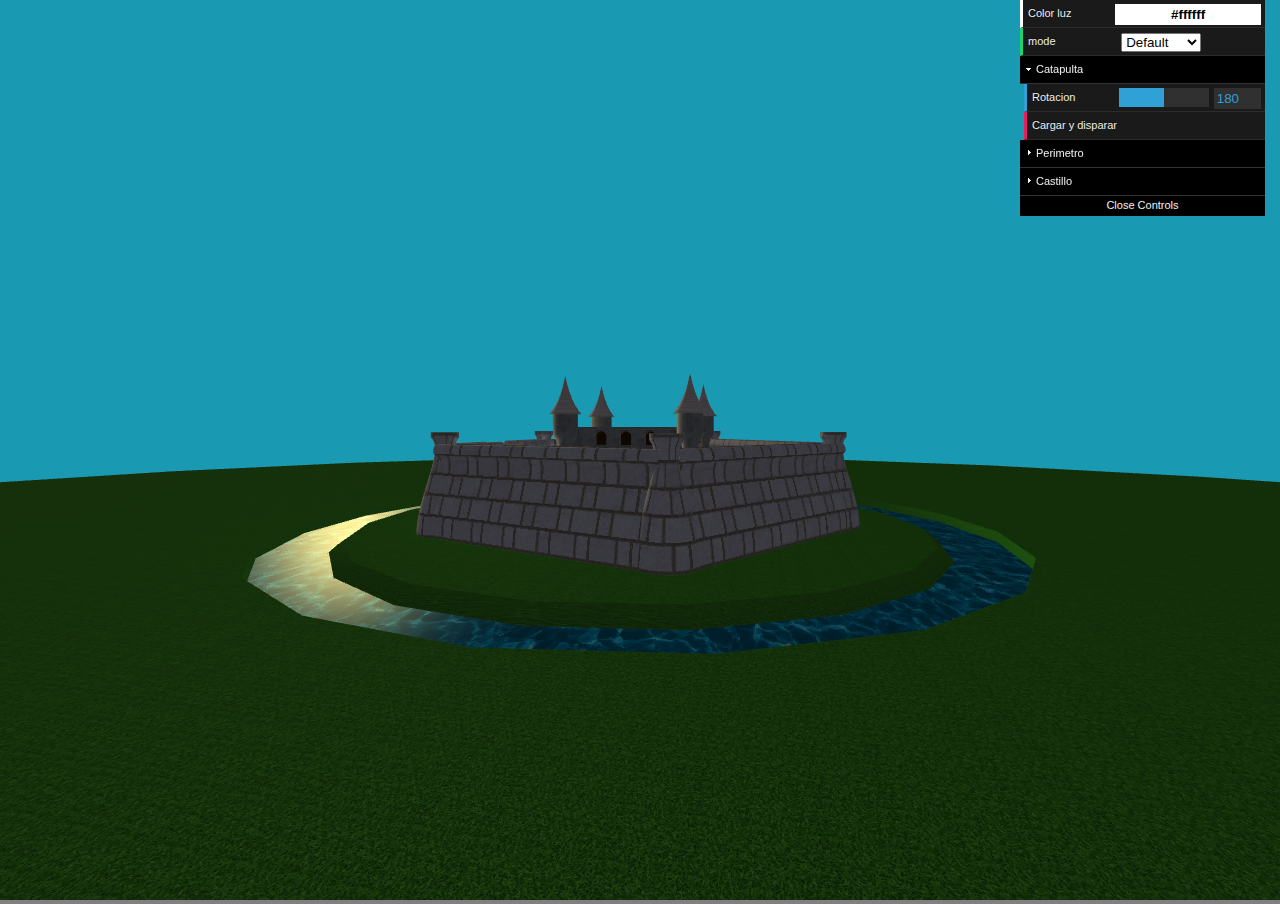
<file: index.html>
<!doctype html>
<html>
    <head>
        <title></title>
        <script src="js/lib/jquery.js"></script>
        <script src="js/lib/dat.gui.js"></script>
        <script src="js/lib/gl-matrix.js"></script>
        <link href="css/styles.css" rel="stylesheet" type="text/css"/>
        <link rel="icon" href="data:;base64,=">
    </head>
    <body>

        <canvas id="myCanvas" width="1000" height="800">
            Your browser does not support the HTML5 canvas element.
        </canvas>

        <script src="js/tp/materials/material.js"></script>
        <script src="js/tp/materials/default.js"></script>
        <script src="js/tp/materials/brick.js"></script>
        <script src="js/tp/materials/grass.js"></script>
        <script src="js/tp/materials/plaster.js"></script>
        <script src="js/tp/materials/roof-tile.js"></script>
        <script src="js/tp/materials/stone.js"></script>
        <script src="js/tp/materials/water.js"></script>
        <script src="js/tp/materials/wood.js"></script>
        <script src="js/tp/materials/old-wood.js"></script>
        <script src="js/tp/menu.js"></script>
        <script src="js/tp/camera/target.js"></script>
        <script src="js/tp/camera/orbital-target.js"></script>
        <script src="js/tp/camera/castle-target.js"></script>
        <script src="js/tp/camera/catapult-target.js"></script>
        <script src="js/tp/camera/first-person-target.js"></script>
        <script src="js/tp/camera/camera.js"></script>
        <script src="js/tp/bezier-curve.js"></script>
        <script src="js/tp/scene-setup.js"></script>
        <script src="js/tp/scene.js"></script>
        <script src="js/tp/shaders.js"></script>
        <script src="js/tp/Objeto3D.js"></script>
        <script src="js/tp/models/forms/demo.js"></script>
        <script src="js/tp/models/forms/plane.js"></script>
        <script src="js/tp/models/forms/cylinder.js"></script>
        <script src="js/tp/models/forms/box.js"></script>
        <script src="js/tp/models/forms/trapezoid-box.js"></script>
        <script src="js/tp/models/abstract/bezier-surface.js"></script>
        <script src="js/tp/models/abstract/revolution-surface.js"></script>
        <script src="js/tp/models/abstract/cylinder-revolution.js"></script>
        <script src="js/tp/models/abstract/translation-surface.js"></script>
        <script src="js/tp/models/abstract/box-translation.js"></script>
        <script src="js/tp/models/castle/lamp.js"></script>
        <script src="js/tp/models/castle/casement.js"></script>
        <script src="js/tp/models/castle/abstract-wall.js"></script>
        <script src="js/tp/models/castle/front-wall.js"></script>
        <script src="js/tp/models/castle/wall.js"></script>
        <script src="js/tp/models/castle/tower.js"></script>
        <script src="js/tp/models/castle/conical-roof.js"></script>
        <script src="js/tp/models/castle/column.js"></script>
        <script src="js/tp/models/castle/gate.js"></script>
        <script src="js/tp/models/castle/floor.js"></script>
        <script src="js/tp/models/castle/entrance.js"></script>
        <script src="js/tp/models/castle/perimeter-section.js"></script>
        <script src="js/tp/models/castle/perimeter-entrance.js"></script>
        <script src="js/tp/models/castle/perimeter.js"></script>
        <script src="js/tp/models/castle/castle.js"></script>
        <script src="js/tp/models/castle/platform.js"></script>
        <script src="js/tp/models/forms/sphere.js"></script>
        <script src="js/tp/models/catapult/frame.js"></script>
        <script src="js/tp/models/catapult/axle/axle-pivot.js"></script>
        <script src="js/tp/models/catapult/axle/wheel.js"></script>
        <script src="js/tp/models/catapult/axle/axle.js"></script>
        <script src="js/tp/models/catapult/chasis.js"></script>
        <script src="js/tp/models/catapult/counter-weight.js"></script>
        <script src="js/tp/models/catapult/load.js"></script>
        <script src="js/tp/models/catapult/arm.js"></script>
        <script src="js/tp/models/catapult/firing-system.js"></script>
        <script src="js/tp/models/catapult/catapult.js"></script>
        <script src="js/tp/main.js"></script>

    </body>
</html>
</file>
<file: css/styles.css>
canvas { 
    background-color: white; 
}
textarea { 
    background-color: black; 
}
html {
    height: 100%;
}
body {
    padding: 0;
    margin: 0;
    height: 100%;
    background-color: grey;
}

#myCanvas {
    width: 100%;
    height: 100%;
    overflow: hidden;
}
</file>
